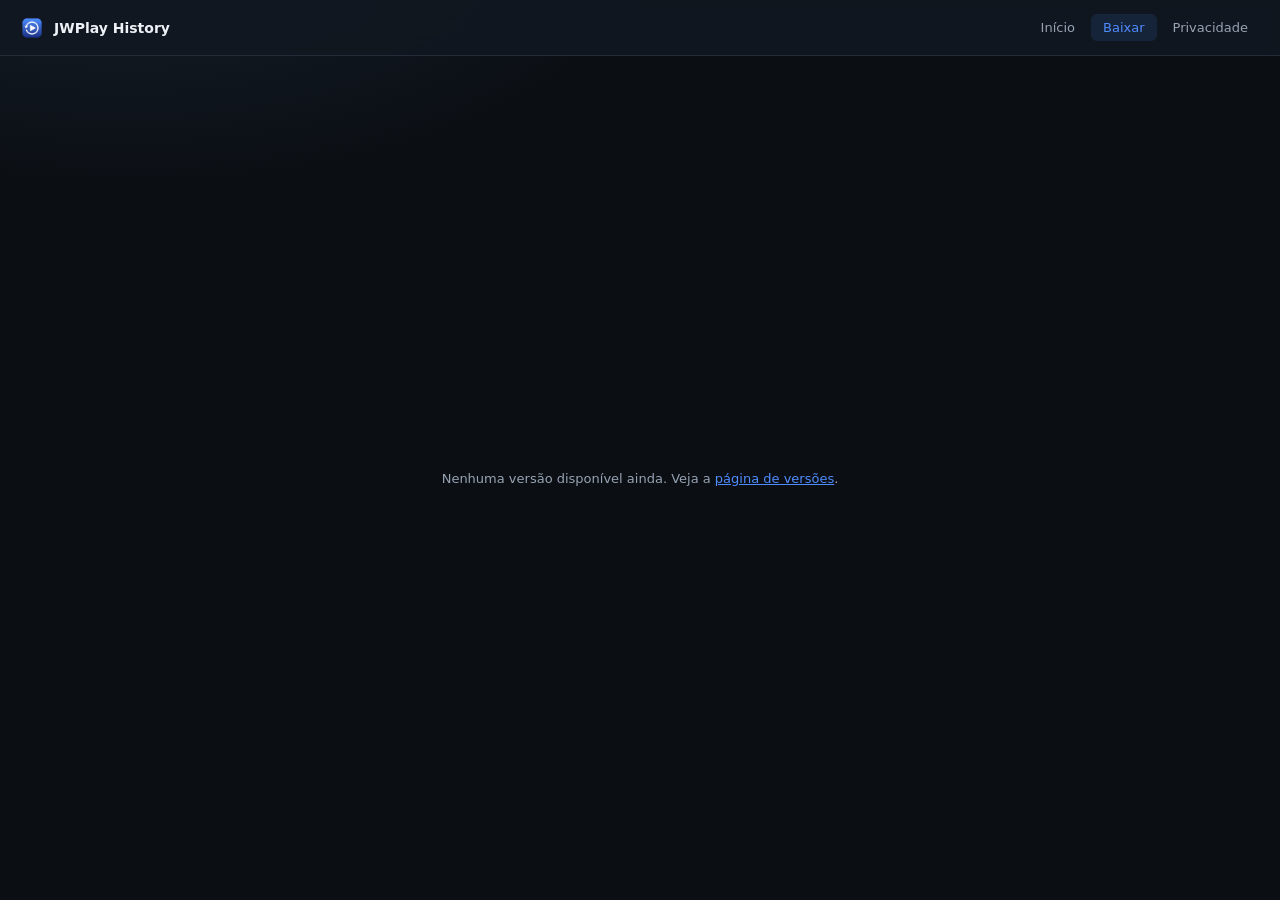
<file: index.html>
<!DOCTYPE html>
<html lang="pt-br" data-theme="dark">
<head>
    <meta charset="UTF-8">
    <meta name="viewport" content="width=device-width, initial-scale=1.0">
    <title>Baixar | JWPlay History</title>
    <link rel="icon" href="icon.png">
    <link rel="stylesheet" href="styles.css">
</head>
<body>

    <nav class="eb-navbar">
        <a href="home.html" class="eb-navbar-brand">
            <img src="icon.png" alt="">
            JWPlay History
        </a>
        <div class="eb-navbar-links">
            <a href="home.html" class="eb-navbar-link">Início</a>
            <a href="index.html" class="eb-navbar-link active">Baixar</a>
            <a href="privacidade.html" class="eb-navbar-link">Privacidade</a>
        </div>
    </nav>

    <div class="page-content">
        <div class="container">
            <div id="loading">Procurando a versão mais recente...</div>

            <div id="download-area" class="hidden">
                <div class="eb-surface">
                    <img src="icon.png" alt="" class="app-icon">
                    <div><div class="os-badge" id="os-label">Detectando...</div></div>
                    <h1>JWPlay History</h1>
                    <p class="subtitle">v<span id="version-number">0.0.0</span> — Desktop</p>

                    <a href="#" id="main-download-btn" class="eb-btn-primary">Baixar para&nbsp;<span id="btn-os">Sistema</span></a>
                    <a href="#" id="other-download-btn" class="eb-btn-secondary hidden"></a>

                    <div class="instructions-box">
                        <span class="eb-label" id="instruction-title">Instalação</span>
                        <div id="instruction-content" class="instruction-text"></div>
                    </div>
                </div>

                <div class="footer-links">
                    <a href="https://github.com/igor-rl/jwplay-history-app/releases">Encontre mais versões do app</a>
                </div>
            </div>
        </div>
    </div>

    <script>
        const REPO = "igor-rl/jwplay-history-app";
        const MAC_CMD = "xattr -rd com.apple.quarantine '/Applications/JWPlay History.app' && open '/Applications/JWPlay History.app'";

        function detectOS() {
            const ua = (navigator.userAgent || "").toLowerCase();
            if (ua.includes("win")) return "windows";
            if (ua.includes("mac") && !/iphone|ipad/.test(ua)) return "macos";
            return "unknown";
        }

        const INSTRUCTIONS = {
            windows: "1. Execute o instalador <b>.exe</b> e siga os passos na tela.<br>" +
                "2. Se o Windows avisar que o app não é reconhecido, clique em <b>Mais informações</b> e depois em <b>Executar assim mesmo</b>. O app não é assinado.<br>" +
                "3. O instalador cria atalhos no Menu Iniciar e na Área de Trabalho.",
            macos: "1. Abra o <b>.dmg</b> e arraste o app para <b>Aplicativos</b>.<br>" +
                "2. Como o app não é assinado, o macOS irá bloqueá-lo na primeira abertura. Para liberar, copie e rode o comando abaixo no <b>Terminal</b>:" +
                "<code onclick=\"navigator.clipboard.writeText(this.innerText); alert('Copiado!')\">" + MAC_CMD + "</code>" +
                "Ou vá em <b>Ajustes do Sistema → Privacidade e Segurança</b> e clique em <b>\"Abrir mesmo assim\"</b>.<br>" +
                "O app funciona em Macs Apple Silicon e Intel.",
            unknown: "Escolha abaixo a versão para o seu sistema (Windows ou macOS)."
        };

        async function init() {
            const $ = id => document.getElementById(id);
            try {
                const res = await fetch(`https://api.github.com/repos/${REPO}/releases/latest`);
                if (!res.ok) throw new Error("sem versão");
                const release = await res.json();
                const version = release.tag_name.replace(/^v/, "");
                const assets = release.assets || [];
                const win = assets.find(a => /setup.*\.exe$/i.test(a.name));
                const mac = assets.find(a => /\.dmg$/i.test(a.name));
                const os = detectOS();

                $("version-number").innerText = version;

                const main = os === "windows" ? win : os === "macos" ? mac : (win || mac);
                const mainName = os === "windows" ? "Windows" : os === "macos" ? "macOS" : (win ? "Windows" : "macOS");
                $("os-label").innerText = os === "unknown" ? "Windows e macOS" : (os === "windows" ? "Windows (x64)" : "macOS (Apple Silicon e Intel)");
                $("btn-os").innerText = mainName;
                if (main) $("main-download-btn").href = main.browser_download_url;
                else { $("main-download-btn").href = release.html_url; $("btn-os").innerText = "a página da versão"; }

                // Link para o outro sistema
                const other = os === "windows" ? mac : os === "macos" ? win : (win && mac ? mac : null);
                const otherName = os === "windows" ? "macOS" : os === "macos" ? "Windows" : "macOS";
                if (other) {
                    const b = $("other-download-btn");
                    b.href = other.browser_download_url;
                    b.innerText = "Baixar para " + otherName;
                    b.classList.remove("hidden");
                }

                $("instruction-content").innerHTML = INSTRUCTIONS[os];
                $("loading").classList.add("hidden");
                $("download-area").classList.remove("hidden");
            } catch (e) {
                $("loading").innerHTML = 'Nenhuma versão disponível ainda. Veja a <a href="https://github.com/' + REPO + '/releases" style="color: var(--accent);">página de versões</a>.';
            }
        }
        init();
    </script>
</body>
</html>
</file>
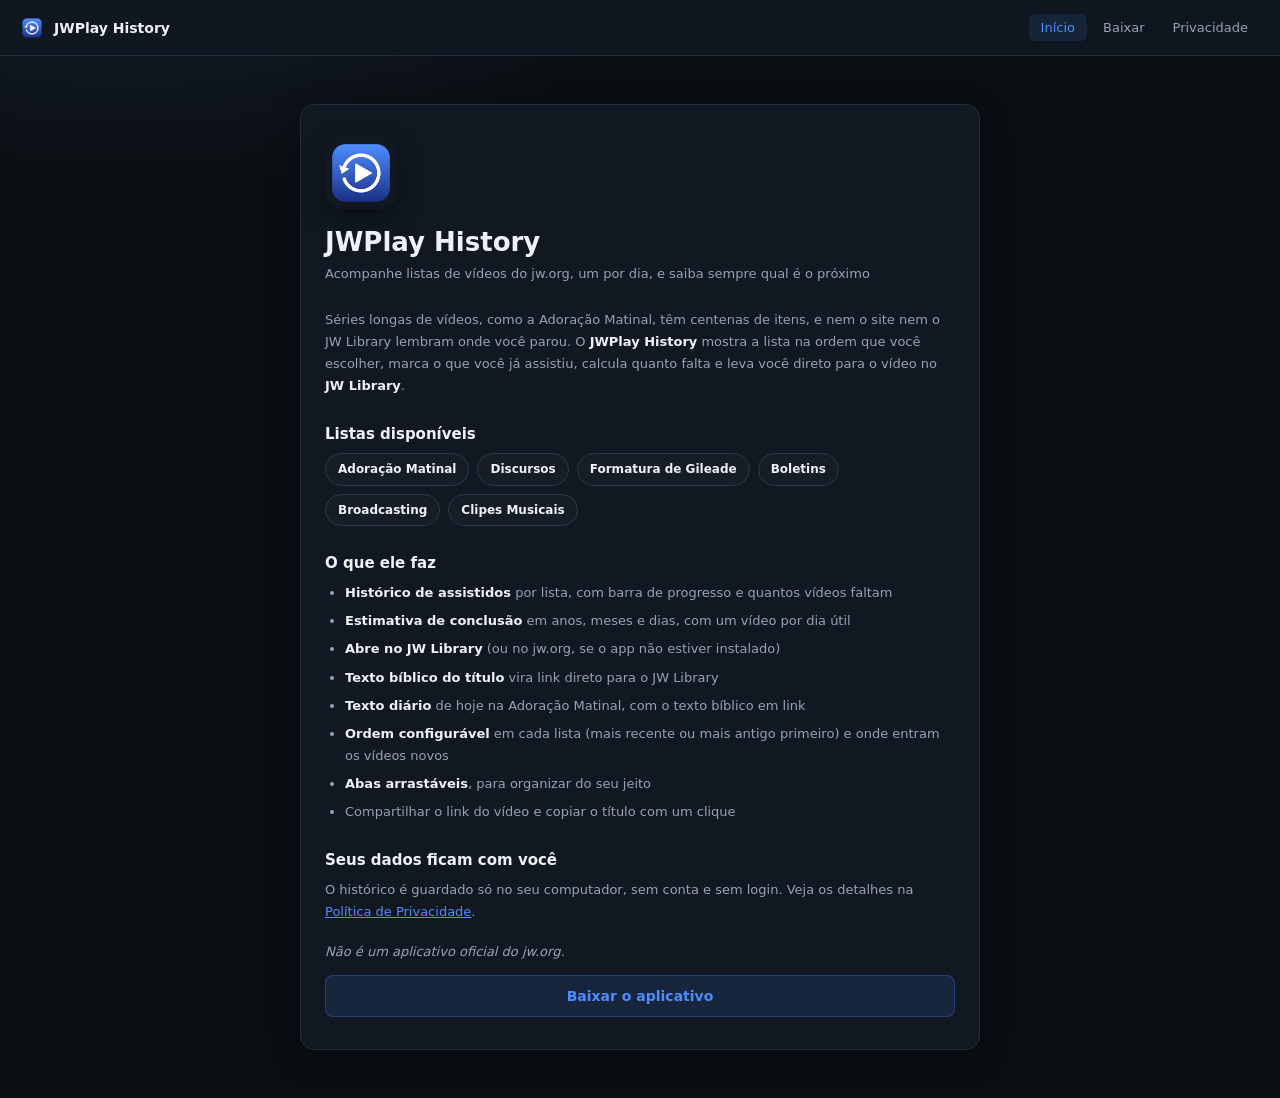
<file: home.html>
<!DOCTYPE html>
<html lang="pt-br" data-theme="dark">
<head>
    <meta charset="UTF-8">
    <meta name="viewport" content="width=device-width, initial-scale=1.0">
    <title>JWPlay History</title>
    <meta name="description" content="JWPlay History: aplicativo desktop para acompanhar listas de vídeos do jw.org, marcar o que você já assistiu e abrir direto no JW Library.">
    <link rel="icon" href="icon.png">
    <link rel="stylesheet" href="styles.css">
</head>
<body>

    <nav class="eb-navbar">
        <a href="home.html" class="eb-navbar-brand">
            <img src="icon.png" alt="">
            JWPlay History
        </a>
        <div class="eb-navbar-links">
            <a href="home.html" class="eb-navbar-link active">Início</a>
            <a href="index.html" class="eb-navbar-link">Baixar</a>
            <a href="privacidade.html" class="eb-navbar-link">Privacidade</a>
        </div>
    </nav>

    <div class="page-content align-top">
        <div class="container wide prose">
            <div class="eb-surface">
                <img src="icon.png" alt="" class="app-icon">
                <h1>JWPlay History</h1>
                <p class="subtitle">Acompanhe listas de vídeos do jw.org, um por dia, e saiba sempre qual é o próximo</p>

                <p>
                    Séries longas de vídeos, como a Adoração Matinal, têm centenas de itens, e nem o site nem o
                    JW Library lembram onde você parou. O <strong>JWPlay History</strong> mostra a lista na ordem
                    que você escolher, marca o que você já assistiu, calcula quanto falta e leva você direto para o
                    vídeo no <strong>JW Library</strong>.
                </p>

                <h2>Listas disponíveis</h2>
                <ul class="tabs-list">
                    <li>Adoração Matinal</li>
                    <li>Discursos</li>
                    <li>Formatura de Gileade</li>
                    <li>Boletins</li>
                    <li>Broadcasting</li>
                    <li>Clipes Musicais</li>
                </ul>

                <h2>O que ele faz</h2>
                <ul>
                    <li><strong>Histórico de assistidos</strong> por lista, com barra de progresso e quantos vídeos faltam</li>
                    <li><strong>Estimativa de conclusão</strong> em anos, meses e dias, com um vídeo por dia útil</li>
                    <li><strong>Abre no JW Library</strong> (ou no jw.org, se o app não estiver instalado)</li>
                    <li><strong>Texto bíblico do título</strong> vira link direto para o JW Library</li>
                    <li><strong>Texto diário</strong> de hoje na Adoração Matinal, com o texto bíblico em link</li>
                    <li><strong>Ordem configurável</strong> em cada lista (mais recente ou mais antigo primeiro) e onde entram os vídeos novos</li>
                    <li><strong>Abas arrastáveis</strong>, para organizar do seu jeito</li>
                    <li>Compartilhar o link do vídeo e copiar o título com um clique</li>
                </ul>

                <h2>Seus dados ficam com você</h2>
                <p>
                    O histórico é guardado só no seu computador, sem conta e sem login. Veja os detalhes na
                    <a href="privacidade.html">Política de Privacidade</a>.
                </p>

                <p style="margin-top: 18px;">
                    <em>Não é um aplicativo oficial do jw.org.</em>
                </p>

                <a href="index.html" class="eb-btn-primary" style="margin-top: 12px;">Baixar o aplicativo</a>
            </div>
        </div>
    </div>

</body>
</html>
</file>
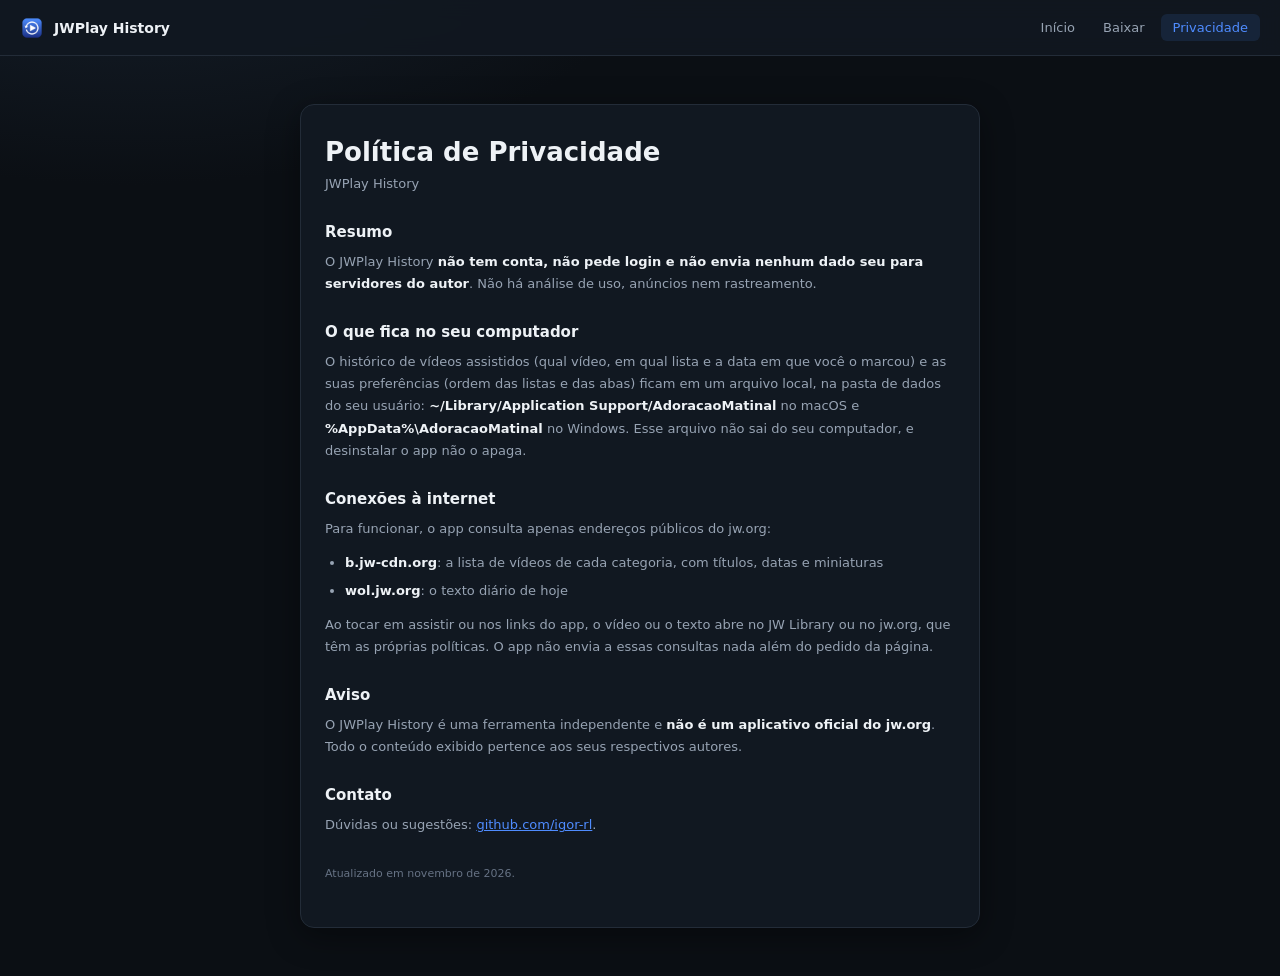
<file: privacidade.html>
<!DOCTYPE html>
<html lang="pt-br" data-theme="dark">
<head>
    <meta charset="UTF-8">
    <meta name="viewport" content="width=device-width, initial-scale=1.0">
    <title>Privacidade | JWPlay History</title>
    <link rel="icon" href="icon.png">
    <link rel="stylesheet" href="styles.css">
</head>
<body>

    <nav class="eb-navbar">
        <a href="home.html" class="eb-navbar-brand">
            <img src="icon.png" alt="">
            JWPlay History
        </a>
        <div class="eb-navbar-links">
            <a href="home.html" class="eb-navbar-link">Início</a>
            <a href="index.html" class="eb-navbar-link">Baixar</a>
            <a href="privacidade.html" class="eb-navbar-link active">Privacidade</a>
        </div>
    </nav>

    <div class="page-content align-top">
        <div class="container wide prose">
            <div class="eb-surface">
                <h1>Política de Privacidade</h1>
                <p class="subtitle">JWPlay History</p>

                <h2>Resumo</h2>
                <p>
                    O JWPlay History <strong>não tem conta, não pede login e não envia nenhum dado seu para
                    servidores do autor</strong>. Não há análise de uso, anúncios nem rastreamento.
                </p>

                <h2>O que fica no seu computador</h2>
                <p>
                    O histórico de vídeos assistidos (qual vídeo, em qual lista e a data em que você o marcou) e as
                    suas preferências (ordem das listas e das abas) ficam em um arquivo local, na pasta de dados do
                    seu usuário: <strong>~/Library/Application Support/AdoracaoMatinal</strong> no macOS e
                    <strong>%AppData%\AdoracaoMatinal</strong> no Windows. Esse arquivo não sai do seu computador, e
                    desinstalar o app não o apaga.
                </p>

                <h2>Conexões à internet</h2>
                <p>Para funcionar, o app consulta apenas endereços públicos do jw.org:</p>
                <ul>
                    <li><strong>b.jw-cdn.org</strong>: a lista de vídeos de cada categoria, com títulos, datas e miniaturas</li>
                    <li><strong>wol.jw.org</strong>: o texto diário de hoje</li>
                </ul>
                <p>
                    Ao tocar em assistir ou nos links do app, o vídeo ou o texto abre no JW Library ou no jw.org,
                    que têm as próprias políticas. O app não envia a essas consultas nada além do pedido da
                    página.
                </p>

                <h2>Aviso</h2>
                <p>
                    O JWPlay History é uma ferramenta independente e <strong>não é um aplicativo oficial do
                    jw.org</strong>. Todo o conteúdo exibido pertence aos seus respectivos autores.
                </p>

                <h2>Contato</h2>
                <p>Dúvidas ou sugestões: <a href="https://github.com/igor-rl">github.com/igor-rl</a>.</p>

                <p class="updated-at">Atualizado em novembro de 2026.</p>
            </div>
        </div>
    </div>

</body>
</html>
</file>
<file: styles.css>
/* ── Tokens (mesmas cores do app JWPlay History) ───────────────── */
:root {
    --bg-base: #0b0f14;
    --bg-surface: #111821;
    --bg-elevated: #161d27;
    --bg-hover: #1c2530;
    --border: #232c38;
    --border-strong: #2e3947;
    --text-primary: #eef2f6;
    --text-secondary: #97a3b3;
    --text-tertiary: #667284;
    --accent: #4f8cff;
    --accent-hover: #6a9fff;
    --accent-muted: rgba(79, 140, 255, 0.12);
    --accent-border: rgba(79, 140, 255, 0.28);
    --code-bg: #060a0f;
    --navbar-height: 56px;
}

* { box-sizing: border-box; }
body {
    margin: 0;
    background: radial-gradient(1000px 500px at 10% -10%, #16202c 0%, var(--bg-base) 55%) fixed, var(--bg-base);
    color: var(--text-primary);
    font-family: 'SF Pro Text', -apple-system, BlinkMacSystemFont, 'Segoe UI', system-ui, sans-serif;
    min-height: 100vh;
    -webkit-font-smoothing: antialiased;
}
a { color: inherit; }

/* ── Navbar ────────────────────────────────────────────────────── */
.eb-navbar {
    height: var(--navbar-height);
    display: flex;
    align-items: center;
    justify-content: space-between;
    padding: 0 20px;
    background: rgba(17, 24, 33, 0.9);
    backdrop-filter: blur(10px);
    border-bottom: 1px solid var(--border);
    position: sticky;
    top: 0;
    z-index: 10;
}
.eb-navbar-brand {
    display: flex;
    align-items: center;
    gap: 10px;
    text-decoration: none;
    font-size: 14px;
    font-weight: 700;
    color: var(--text-primary);
}
.eb-navbar-brand img { width: 24px; height: 24px; border-radius: 6px; }
.eb-navbar-links { display: flex; gap: 4px; }
.eb-navbar-link {
    text-decoration: none;
    font-size: 13px;
    font-weight: 500;
    color: var(--text-secondary);
    padding: 6px 12px;
    border-radius: 6px;
    transition: background 0.15s ease, color 0.15s ease;
}
.eb-navbar-link:hover { background: var(--bg-hover); color: var(--text-primary); }
.eb-navbar-link.active { background: var(--accent-muted); color: var(--accent); }

/* ── Páginas ───────────────────────────────────────────────────── */
.page-content {
    display: flex;
    align-items: center;
    justify-content: center;
    min-height: calc(100vh - var(--navbar-height));
    padding: 24px;
}
.page-content.align-top { align-items: flex-start; padding-top: 48px; padding-bottom: 48px; }
.container { width: 100%; max-width: 480px; text-align: center; }
.container.wide { max-width: 680px; text-align: left; }

.eb-surface {
    background: var(--bg-surface);
    border: 1px solid var(--border);
    border-radius: 14px;
    padding: 32px 24px;
    box-shadow: 0 8px 32px rgba(0,0,0,0.4);
}
.app-icon { width: 72px; height: 72px; border-radius: 16px; margin-bottom: 14px; box-shadow: 0 8px 24px rgba(0,0,0,.4); }

h1 { font-size: 22px; font-weight: 700; margin: 0 0 8px 0; }
.subtitle { font-size: 13px; color: var(--text-secondary); margin-bottom: 28px; }

.os-badge {
    display: inline-flex;
    padding: 4px 10px;
    background: var(--bg-elevated);
    border: 1px solid var(--border-strong);
    border-radius: 6px;
    font-size: 10px;
    font-weight: 600;
    color: var(--text-tertiary);
    margin-bottom: 16px;
    text-transform: uppercase;
}

.eb-btn-primary {
    display: flex;
    align-items: center;
    justify-content: center;
    width: 100%;
    background: var(--accent-muted);
    border: 1px solid var(--accent-border);
    color: var(--accent);
    padding: 12px;
    border-radius: 8px;
    font-size: 14px;
    font-weight: 600;
    text-decoration: none;
    transition: all 0.15s ease;
}
.eb-btn-primary:hover { background: var(--accent); border-color: var(--accent); color: #ffffff; }
.eb-btn-secondary {
    display: flex; align-items: center; justify-content: center;
    width: 100%; margin-top: 10px;
    padding: 10px; border-radius: 8px;
    border: 1px solid var(--border-strong);
    color: var(--text-secondary);
    font-size: 13px; font-weight: 600; text-decoration: none;
    transition: all 0.15s ease;
}
.eb-btn-secondary:hover { background: var(--bg-hover); color: var(--text-primary); }

.instructions-box { margin-top: 24px; padding-top: 24px; border-top: 1px solid var(--border); text-align: left; }
.eb-label {
    font-size: 10px; font-weight: 600; text-transform: uppercase;
    color: var(--text-tertiary); margin-bottom: 10px; display: block;
}
.instruction-text { font-size: 12px; line-height: 1.7; color: var(--text-secondary); }

code {
    display: block;
    background: var(--code-bg);
    border: 1px solid var(--border-strong);
    padding: 12px;
    border-radius: 6px;
    font-family: 'SF Mono', 'Menlo', monospace;
    font-size: 11px;
    color: var(--text-primary);
    margin: 10px 0;
    word-break: break-all;
    cursor: pointer;
    position: relative;
}
code:hover::after { content: "Clique para copiar"; position: absolute; top: -20px; right: 0; font-size: 9px; color: var(--accent); }

.footer-links { margin-top: 24px; display: flex; justify-content: center; gap: 16px; }
.footer-links a { font-size: 12px; color: var(--text-tertiary); text-decoration: none; }
.footer-links a:hover { color: var(--text-secondary); }
.hidden { display: none; }
#loading { color: var(--text-secondary); font-size: 13px; }

/* ── Texto corrido (Início e Privacidade) ──────────────────────── */
.prose h1 { font-size: 26px; margin-bottom: 6px; }
.prose .subtitle { margin-bottom: 24px; }
.prose h2 { font-size: 15px; font-weight: 600; margin: 28px 0 10px; color: var(--text-primary); }
.prose p { font-size: 13px; line-height: 1.7; color: var(--text-secondary); margin: 0 0 12px; }
.prose ul { margin: 0 0 12px; padding-left: 20px; }
.prose li { font-size: 13px; line-height: 1.7; color: var(--text-secondary); margin-bottom: 6px; }
.prose strong { color: var(--text-primary); }
.prose a:not(.eb-btn-primary) { color: var(--accent); }
.prose .updated-at { font-size: 11px; color: var(--text-tertiary); margin-top: 28px; }
.prose .tabs-list { display: flex; flex-wrap: wrap; gap: 8px; margin: 0 0 14px; padding: 0; list-style: none; }
.prose .tabs-list li {
    margin: 0; padding: 5px 12px; border-radius: 99px;
    background: var(--bg-elevated); border: 1px solid var(--border-strong);
    color: var(--text-primary); font-size: 12px; font-weight: 600;
}
</file>
